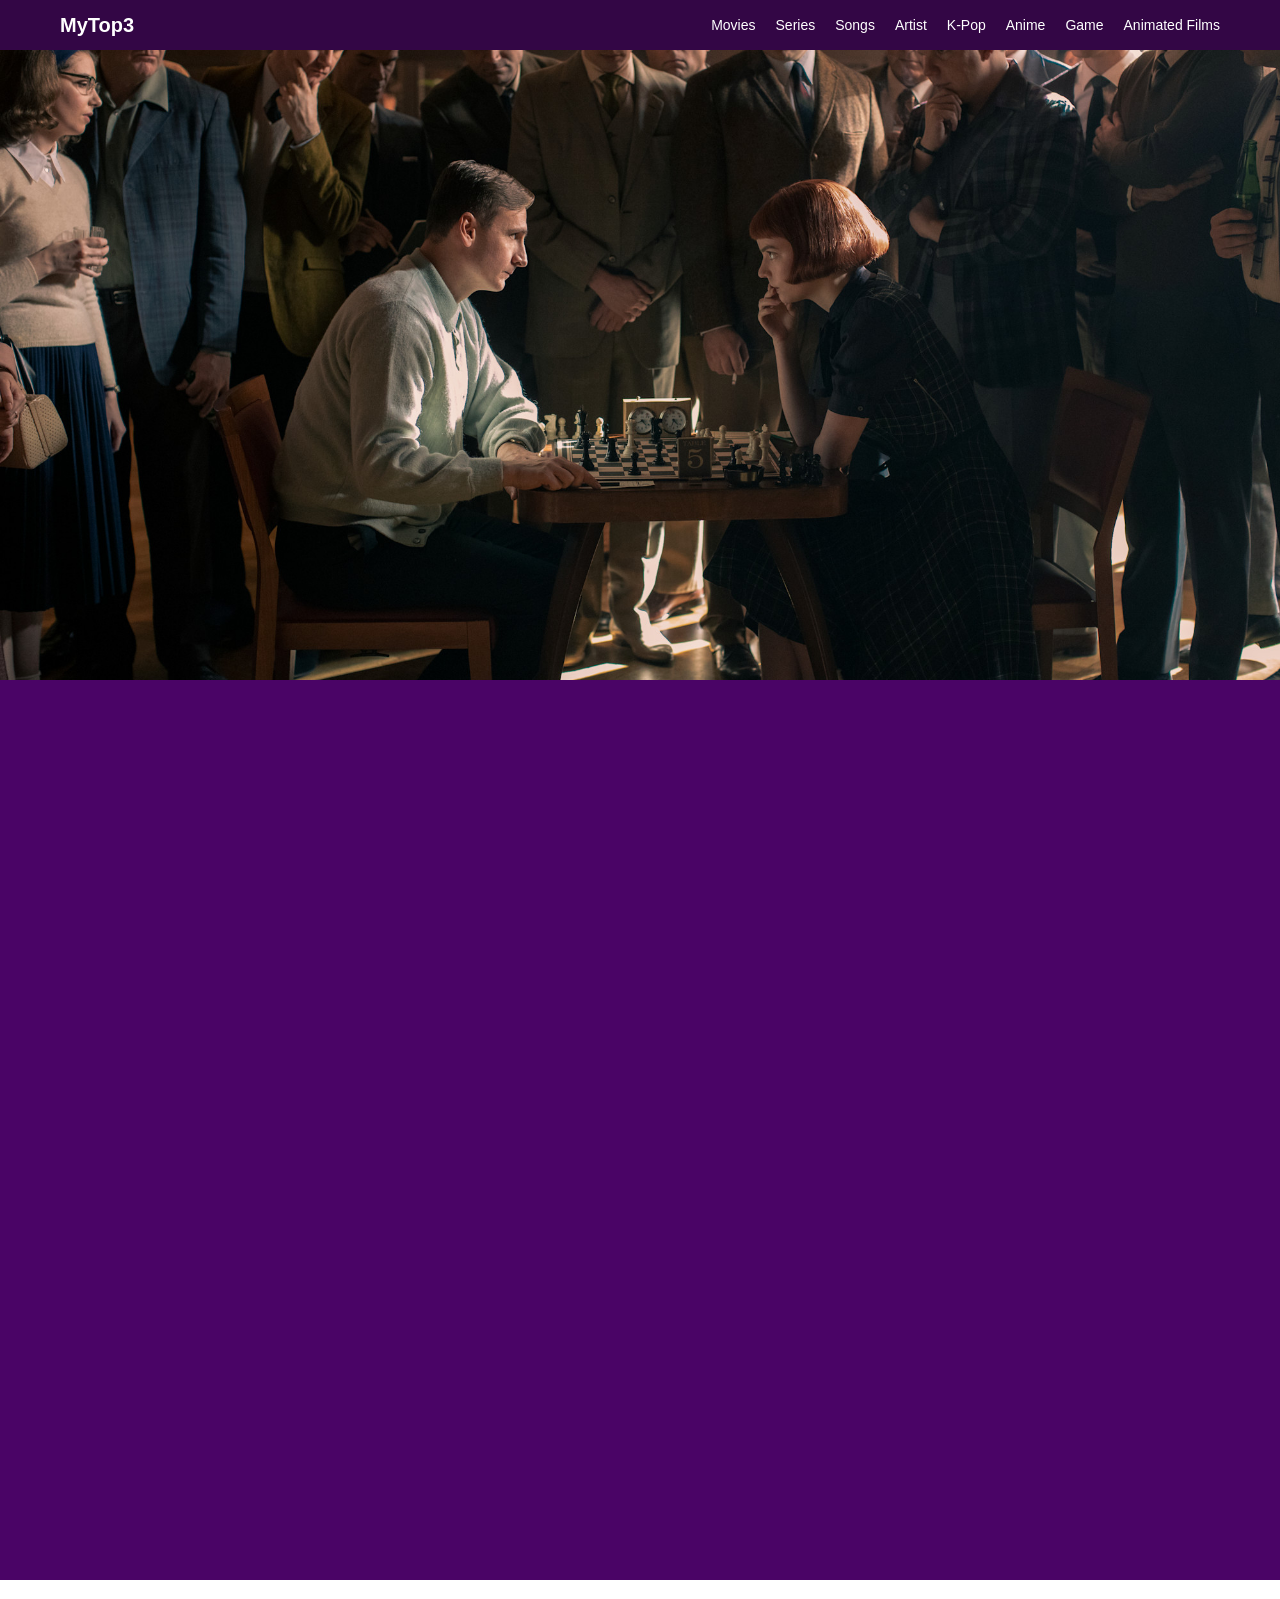
<file: index.html>
<!DOCTYPE html>
<html lang="en">
<head>
    <meta charset="UTF-8">
    <meta name="viewport" content="width=device-width, initial-scale=1.0">
    <link rel="stylesheet" href="./css/style.css">
    <title>Document</title>
</head>
<body>
    <header>
        <nav>
            <!-- <a class="logo" href="/"></a> -->
             <h1 class="logo">MyTop3</h1>

            <ul class="header-right">
                <li><a href="">Movies</a>
                <li><a href="">Series</a>
                <li><a href="">Songs</a></li>
                <li><a href="">Artist</a></li>
                <li><a href="">K-Pop</a></li>
                <li><a href="">Anime</a></li>
                <li><a href="">Game</a></li>
                <li><a href="">Animated Films</a></li>
                </ul>
        </nav>
    </header>
    <section class="page-section">
        <section class="hero-section">
            <img src="./assets/img/Series/Queens Gambit/queens-gambit-1.jpg"/>
            <!-- <h1>Queen's Gambit</h1> -->
        </section>

        <section class="recommendation-section">
            <h1></h1>
        </section>

        <section class="form-section">
            <h1></h1>
        </section>
    </section>
</body>
</html>
</file>
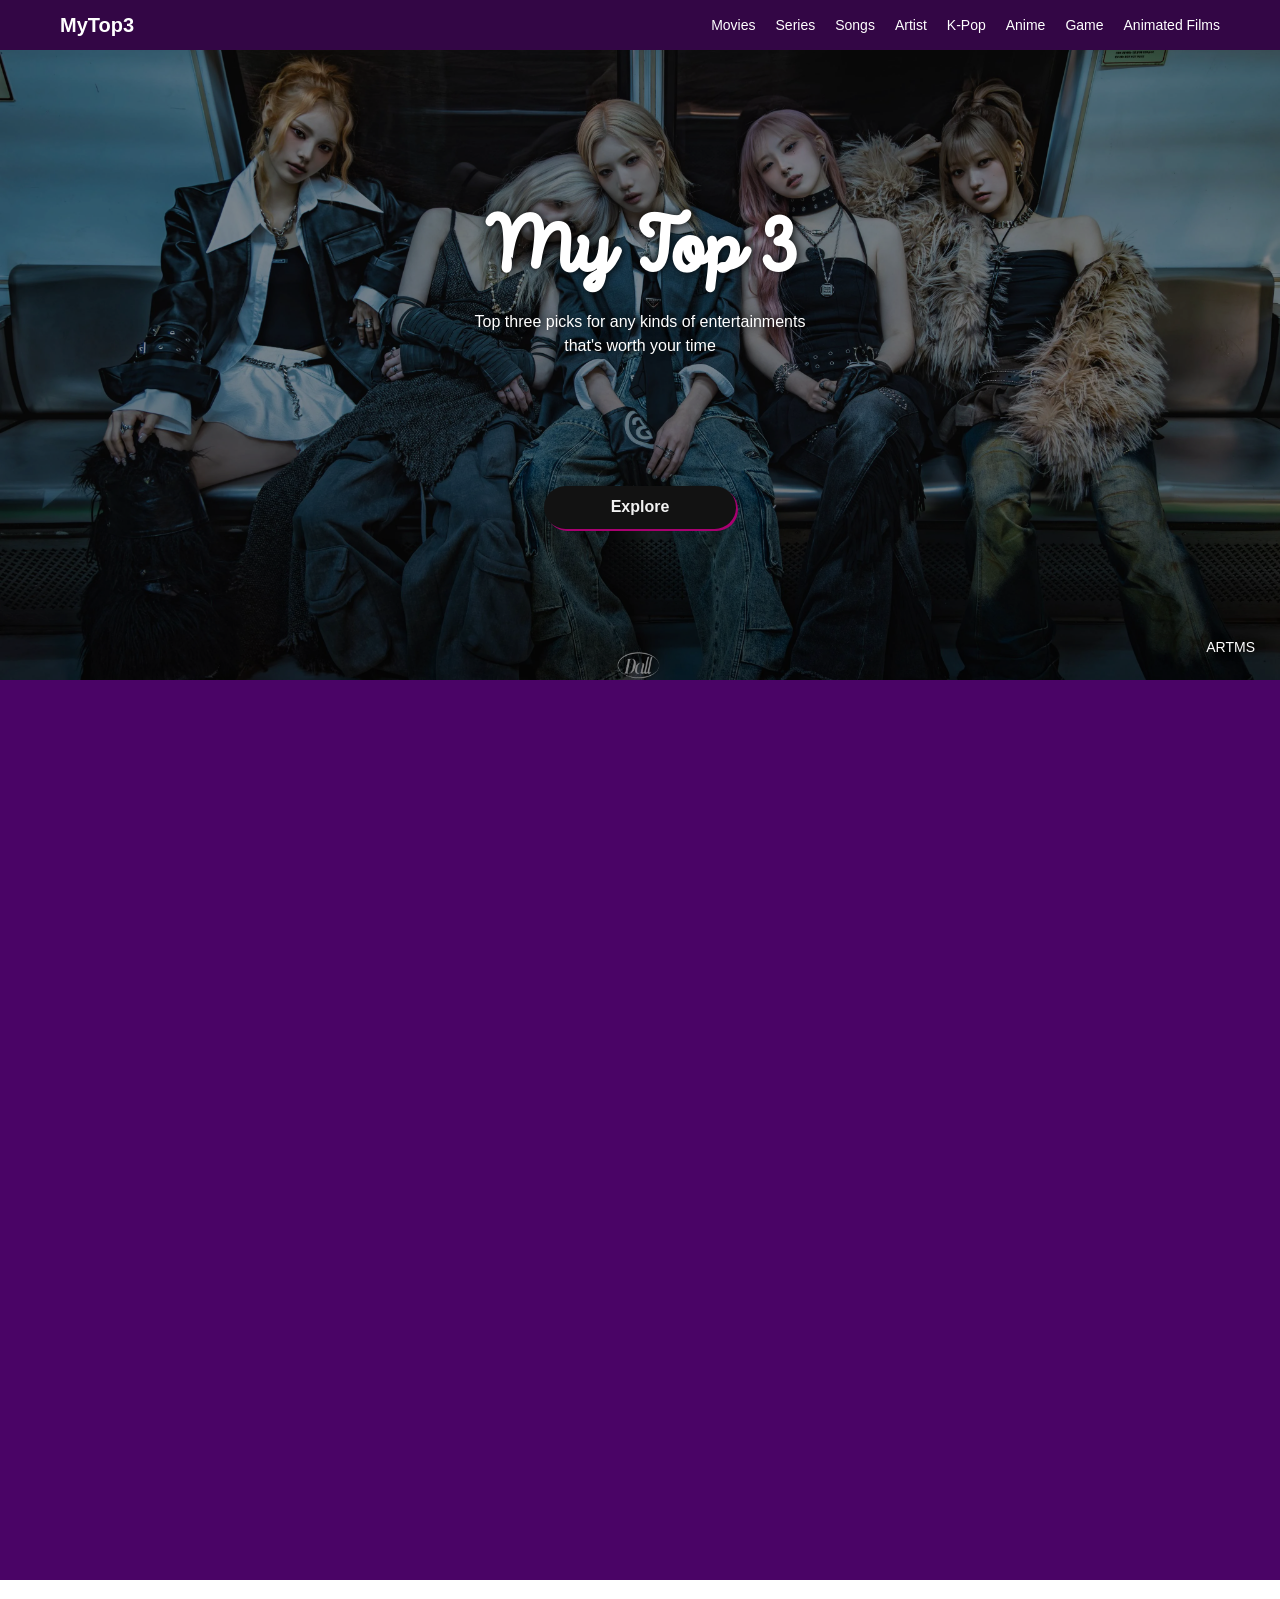
<file: html/index.html>
<!DOCTYPE html>
<html lang="en">
<head>
    <meta charset="UTF-8">
    <meta name="viewport" content="width=device-width, initial-scale=1.0">
    <link rel="stylesheet" href="/css/style.css">
    <title>Document</title>
</head>
<body>
    <header>
        <nav>
            <!-- <a class="logo" href="/"></a> -->
             <h1 class="logo">MyTop3</h1>

            <ul class="header-right">
                <li><a href="">Movies</a>
                <li><a href="">Series</a>
                <li><a href="">Songs</a></li>
                <li><a href="">Artist</a></li>
                <li><a href="">K-Pop</a></li>
                <li><a href="">Anime</a></li>
                <li><a href="">Game</a></li>
                <li><a href="">Animated Films</a></li>
                </ul>
        </nav>
    </header>
    <section class="page-section">
        <section class="hero-section">
            <div id="hero-text">
                <h1 id="hero-title">My Top 3</h1>
                <h2 id="hero-subtitle">Top three picks for any kinds of entertainments <br> that's worth your time</h2>
                <button id="hero-button">Explore</button>
                <h4 id="hero-image-slide-title">Test</h4>
            </div>
            <div id="hero-overlay"></div>
            
            <div id="hero-image">
                <div id="hero-image-container">
                    <img id="hero-image-1" src="/assets/img/Image-Placeholder-1.png"/>
                </div>
                <div id="hero-image-container-2">
                    <img id="hero-image-2" src="/assets/img/Image-Placeholder-2.png"/>
                </div>
            </div>
        </section>

        <section class="recommendation-section">
            <h1></h1>
        </section>

        <section class="form-section">
            <h1></h1>
        </section>
    </section>
    <script src="/js/script.js"></script>
</body>
</html>
</file>
<file: css/style.css>
@font-face {
    font-family: 'IntroScript';
    src: url(/assets/fonts/IntroScript.otf) format('opentype');
}

body{
    margin: 0;
    font-family: 'Segoe UI', Tahoma, Geneva, Verdana, sans-serif;
}

/* ================================
   HEADER SECTION
================================ */

header{
    padding: 0px 60px;
    display: flex;

    background-color: #330645;
}

nav{
    width: 100%;
    overflow: hidden;
    display: flex;
    
    justify-content:space-between;
    align-items: center;
}

.logo{
    margin: 0;
    float: left;

    font-size:20px;
    font-weight: 700;

    color: white;
}

.header-right{
    float: right;
}

ul{
    display: flex;
    gap: 20px;

    list-style: none;
}

a{
    font-size: 14px;
    font-weight: 450;
    color: white;
    text-decoration: none;
}

.page-section{
    display: grid;
    /* background-color: grey; */
}

/* ================================
   HERO SECTION
================================ */

.hero-section{
    position: relative;
    overflow: hidden;
    width: 100%;
    height: 70vh;
}

#hero-text{
    display: flex;
    position: absolute;
    width: 100%;
    height: 100%;

    justify-content: center;
    align-items: center;

    /* text-shadow: 6px 6px black; */
    text-shadow: black 1px 0 10px;

    flex-direction: column;
    z-index: 3;
}

#hero-image{
    position: relative;
    display: flex;
    width: 100%;
    height: 100%;
}

#hero-overlay{
    position: absolute;
    display: flex;
    width: 100%;
    height: 100%;

    background: rgba(0, 0, 0, 0.4);
    z-index: 2;
}

#hero-title{
    margin: 0;
    position: relative;
    color: white;
    /* background-color: aqua; */
    font-size: 5rem;
    font-weight: 700;
    font-family: 'IntroScript';
    z-index: 3;
}

#hero-subtitle{
    margin: 0.3rem 1rem 8rem 1rem;
    position: relative;
    color: white;

    text-align: center;
    line-height: 1.5;;

    font-size: 16px;
    font-weight: 400;
    z-index: 3;
}

#hero-image-slide-title{
    position: absolute;
    color: white;
    margin: 5px;

    right: 20px;
    bottom: 20px;

    font-size: 14px;
    font-weight: 400;
    z-index: 3;
}

#hero-button{
    width: 12rem;
    height: 2.7rem;

    font-size: 16px;
    font-weight: 700;

    box-shadow: 2px 2px 0px #a80070;
    border: none;
    border-radius: 25px;
    transition: all 0.25s ease;

    color: #f2f2f2;
    background-color: #121212;
    z-index: 3;
}

#hero-button:hover{
    cursor: pointer;

    background-color: #f2f2f2;
    color: #121212;
}

.hero-section img{
    position: relative;
    height: 100%;
    width: 100%;

    object-fit: cover;

    z-index: 0;
}

#hero-image-container{
    position: absolute;
    height: 100%;
    width: 100%;

    z-index: 1;
}

#hero-image-container-2{
    position: absolute;
    height: 100%;
    width: 100%;

    z-index: 0;
}

#hero-image-1{
    position: absolute;
    height: 100%;
    width: 100%;

    object-fit: cover;
    object-position: center;
}

#hero-image-2{
    position: absolute;
    height: 100%;
    width: 100%;

    object-fit: cover;
    object-position: center;
}

/* ================================
   RECOMMENDATION SECTION
================================ */
.recommendation-section{
    display: flex;
    height: 100vh;
    background-color: #4a0466;
}

/* ================================
   FORM SECTION
================================ */
.form-section{
    /* background-color: orange; */
}

/* ================================
   ANIMATION SECTION
================================ */

@keyframes fadeInAnimation {
    from {opacity: 0;}
    to {opacity: 1;}
}

@keyframes fadeOutAnimation {
    from {opacity: 1;}
    to {opacity: 0;}
}

@keyframes slideAnimation {
    from {object-position: center 35%;}
    to {object-position: center 45%;}
}

.fade-in{
    animation: fadeInAnimation 0.5s forwards;
}

.fade-out{
    animation: fadeOutAnimation 0.5s forwards;
}

.slide{
    animation: slideAnimation 6s linear forwards;
}
</file>
